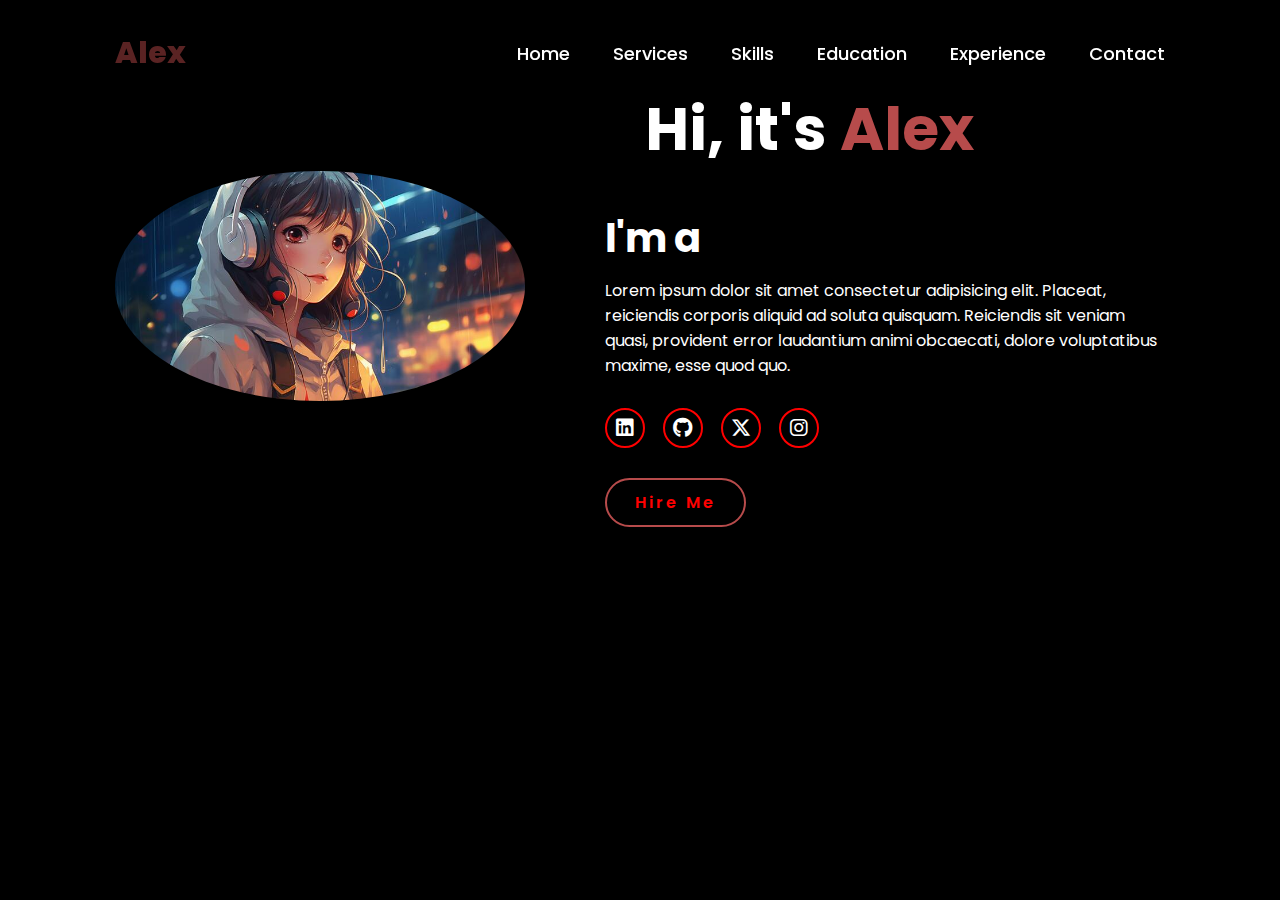
<file: portfolio/index.html>
<!DOCTYPE html>
<html lang="en">
<head>
    <meta charset="UTF-8">
    <meta name="viewport" content="width=device-width, initial-scale=1.0">
    <link rel="stylesheet" href="https://cdnjs.cloudflare.com/ajax/libs/font-awesome/6.7.2/css/all.min.css">
    <title>Portfolio</title>
    <link rel="stylesheet" href="style.css">
</head>
<body>
    <header>
        <a href="#" class="logo">Alex</a>
        <nav>
            <a href="#" class="active">Home</a>
            <a href="#">Services</a>
            <a href="#">Skills</a>
            <a href="#">Education</a>
            <a href="#">Experience</a>
            <a href="#">Contact</a>
        </nav>
    </header>
    <section>
        <div class="home">
            <div class="home-img">
                <img src="main.jpg" alt="">
            </div>
            <div class="home-content">
                <h1>Hi, it's <span>Alex</span></h1>
                <h3 class="typing-text">I'm a</h3>
                <p>Lorem ipsum dolor sit amet consectetur adipisicing elit. Placeat, reiciendis corporis aliquid ad soluta quisquam. Reiciendis sit veniam quasi, provident error laudantium animi obcaecati, dolore voluptatibus maxime, esse quod quo.</p>
                <div class="social-icons">
                    <a href="#"><i class="fa-brands fa-linkedin"></i></a>
                    <a href="#"><i class="fa-brands fa-github"></i></a>
                    <a href="#"><i class="fa-brands fa-x-twitter"></i></a>
                    <a href="#"><i class="fa-brands fa-instagram"></i></a>
                </div>
                <a href="#" class="btn">Hire Me</a>
            </div>
        </div>
    </section>
</body>
</html>
</file>
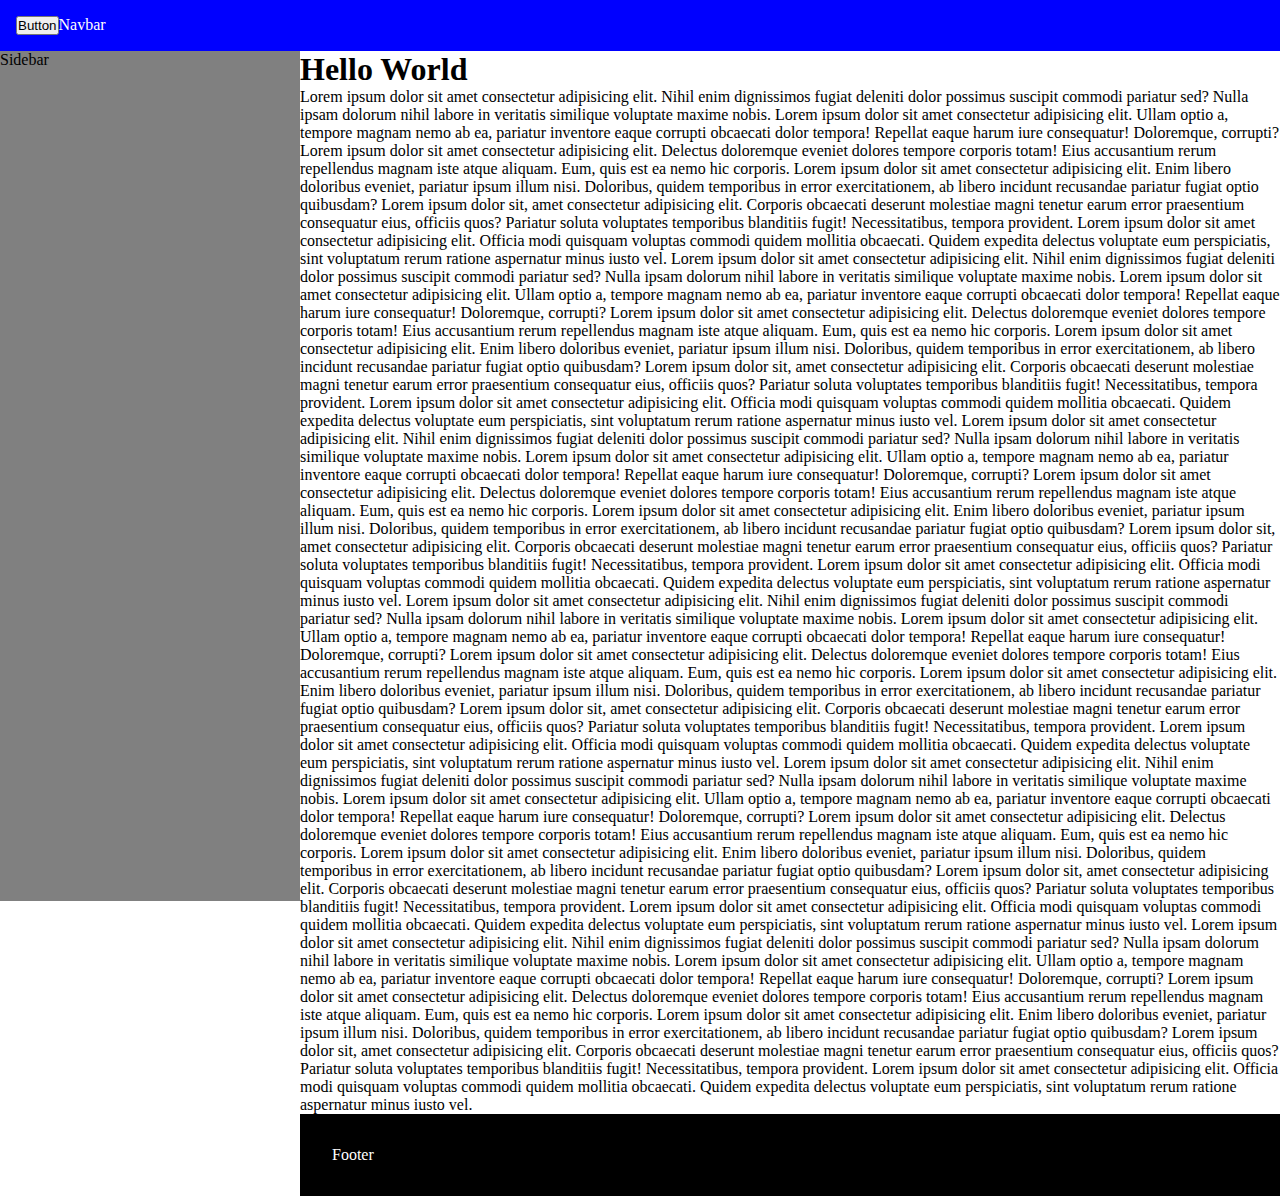
<file: responsiveLayouts/index.html>
<!DOCTYPE html>
<html lang="en">
<head>
    <meta charset="UTF-8">
    <meta name="viewport" content="width=device-width, initial-scale=1.0">
    <title>Grid Tutorial</title>
    <link rel="stylesheet" href="style.css">
    <script type="text/javascript" src="app.js" defer></script>
</head>
<body>
    <nav><button onclick="toggleSidebar()">Button</button>Navbar</nav>
    <aside id="sidebar">Sidebar</aside>
    <main>
        <h1>Hello World</h1>
        <p>Lorem ipsum dolor sit amet consectetur adipisicing elit. Nihil enim dignissimos fugiat deleniti dolor possimus suscipit commodi pariatur sed? Nulla ipsam dolorum nihil labore in veritatis similique voluptate maxime nobis.
            Lorem ipsum dolor sit amet consectetur adipisicing elit. Ullam optio a, tempore magnam nemo ab ea, pariatur inventore eaque corrupti obcaecati dolor tempora! Repellat eaque harum iure consequatur! Doloremque, corrupti?
            Lorem ipsum dolor sit amet consectetur adipisicing elit. Delectus doloremque eveniet dolores tempore corporis totam! Eius accusantium rerum repellendus magnam iste atque aliquam. Eum, quis est ea nemo hic corporis.
            Lorem ipsum dolor sit amet consectetur adipisicing elit. Enim libero doloribus eveniet, pariatur ipsum illum nisi. Doloribus, quidem temporibus in error exercitationem, ab libero incidunt recusandae pariatur fugiat optio quibusdam?
            Lorem ipsum dolor sit, amet consectetur adipisicing elit. Corporis obcaecati deserunt molestiae magni tenetur earum error praesentium consequatur eius, officiis quos? Pariatur soluta voluptates temporibus blanditiis fugit! Necessitatibus, tempora provident.
            Lorem ipsum dolor sit amet consectetur adipisicing elit. Officia modi quisquam voluptas commodi quidem mollitia obcaecati. Quidem expedita delectus voluptate eum perspiciatis, sint voluptatum rerum ratione aspernatur minus iusto vel.
            Lorem ipsum dolor sit amet consectetur adipisicing elit. Nihil enim dignissimos fugiat deleniti dolor possimus suscipit commodi pariatur sed? Nulla ipsam dolorum nihil labore in veritatis similique voluptate maxime nobis.
            Lorem ipsum dolor sit amet consectetur adipisicing elit. Ullam optio a, tempore magnam nemo ab ea, pariatur inventore eaque corrupti obcaecati dolor tempora! Repellat eaque harum iure consequatur! Doloremque, corrupti?
            Lorem ipsum dolor sit amet consectetur adipisicing elit. Delectus doloremque eveniet dolores tempore corporis totam! Eius accusantium rerum repellendus magnam iste atque aliquam. Eum, quis est ea nemo hic corporis.
            Lorem ipsum dolor sit amet consectetur adipisicing elit. Enim libero doloribus eveniet, pariatur ipsum illum nisi. Doloribus, quidem temporibus in error exercitationem, ab libero incidunt recusandae pariatur fugiat optio quibusdam?
            Lorem ipsum dolor sit, amet consectetur adipisicing elit. Corporis obcaecati deserunt molestiae magni tenetur earum error praesentium consequatur eius, officiis quos? Pariatur soluta voluptates temporibus blanditiis fugit! Necessitatibus, tempora provident.
            Lorem ipsum dolor sit amet consectetur adipisicing elit. Officia modi quisquam voluptas commodi quidem mollitia obcaecati. Quidem expedita delectus voluptate eum perspiciatis, sint voluptatum rerum ratione aspernatur minus iusto vel.
            Lorem ipsum dolor sit amet consectetur adipisicing elit. Nihil enim dignissimos fugiat deleniti dolor possimus suscipit commodi pariatur sed? Nulla ipsam dolorum nihil labore in veritatis similique voluptate maxime nobis.
            Lorem ipsum dolor sit amet consectetur adipisicing elit. Ullam optio a, tempore magnam nemo ab ea, pariatur inventore eaque corrupti obcaecati dolor tempora! Repellat eaque harum iure consequatur! Doloremque, corrupti?
            Lorem ipsum dolor sit amet consectetur adipisicing elit. Delectus doloremque eveniet dolores tempore corporis totam! Eius accusantium rerum repellendus magnam iste atque aliquam. Eum, quis est ea nemo hic corporis.
            Lorem ipsum dolor sit amet consectetur adipisicing elit. Enim libero doloribus eveniet, pariatur ipsum illum nisi. Doloribus, quidem temporibus in error exercitationem, ab libero incidunt recusandae pariatur fugiat optio quibusdam?
            Lorem ipsum dolor sit, amet consectetur adipisicing elit. Corporis obcaecati deserunt molestiae magni tenetur earum error praesentium consequatur eius, officiis quos? Pariatur soluta voluptates temporibus blanditiis fugit! Necessitatibus, tempora provident.
            Lorem ipsum dolor sit amet consectetur adipisicing elit. Officia modi quisquam voluptas commodi quidem mollitia obcaecati. Quidem expedita delectus voluptate eum perspiciatis, sint voluptatum rerum ratione aspernatur minus iusto vel.
            Lorem ipsum dolor sit amet consectetur adipisicing elit. Nihil enim dignissimos fugiat deleniti dolor possimus suscipit commodi pariatur sed? Nulla ipsam dolorum nihil labore in veritatis similique voluptate maxime nobis.
            Lorem ipsum dolor sit amet consectetur adipisicing elit. Ullam optio a, tempore magnam nemo ab ea, pariatur inventore eaque corrupti obcaecati dolor tempora! Repellat eaque harum iure consequatur! Doloremque, corrupti?
            Lorem ipsum dolor sit amet consectetur adipisicing elit. Delectus doloremque eveniet dolores tempore corporis totam! Eius accusantium rerum repellendus magnam iste atque aliquam. Eum, quis est ea nemo hic corporis.
            Lorem ipsum dolor sit amet consectetur adipisicing elit. Enim libero doloribus eveniet, pariatur ipsum illum nisi. Doloribus, quidem temporibus in error exercitationem, ab libero incidunt recusandae pariatur fugiat optio quibusdam?
            Lorem ipsum dolor sit, amet consectetur adipisicing elit. Corporis obcaecati deserunt molestiae magni tenetur earum error praesentium consequatur eius, officiis quos? Pariatur soluta voluptates temporibus blanditiis fugit! Necessitatibus, tempora provident.
            Lorem ipsum dolor sit amet consectetur adipisicing elit. Officia modi quisquam voluptas commodi quidem mollitia obcaecati. Quidem expedita delectus voluptate eum perspiciatis, sint voluptatum rerum ratione aspernatur minus iusto vel.
            Lorem ipsum dolor sit amet consectetur adipisicing elit. Nihil enim dignissimos fugiat deleniti dolor possimus suscipit commodi pariatur sed? Nulla ipsam dolorum nihil labore in veritatis similique voluptate maxime nobis.
            Lorem ipsum dolor sit amet consectetur adipisicing elit. Ullam optio a, tempore magnam nemo ab ea, pariatur inventore eaque corrupti obcaecati dolor tempora! Repellat eaque harum iure consequatur! Doloremque, corrupti?
            Lorem ipsum dolor sit amet consectetur adipisicing elit. Delectus doloremque eveniet dolores tempore corporis totam! Eius accusantium rerum repellendus magnam iste atque aliquam. Eum, quis est ea nemo hic corporis.
            Lorem ipsum dolor sit amet consectetur adipisicing elit. Enim libero doloribus eveniet, pariatur ipsum illum nisi. Doloribus, quidem temporibus in error exercitationem, ab libero incidunt recusandae pariatur fugiat optio quibusdam?
            Lorem ipsum dolor sit, amet consectetur adipisicing elit. Corporis obcaecati deserunt molestiae magni tenetur earum error praesentium consequatur eius, officiis quos? Pariatur soluta voluptates temporibus blanditiis fugit! Necessitatibus, tempora provident.
            Lorem ipsum dolor sit amet consectetur adipisicing elit. Officia modi quisquam voluptas commodi quidem mollitia obcaecati. Quidem expedita delectus voluptate eum perspiciatis, sint voluptatum rerum ratione aspernatur minus iusto vel.
            Lorem ipsum dolor sit amet consectetur adipisicing elit. Nihil enim dignissimos fugiat deleniti dolor possimus suscipit commodi pariatur sed? Nulla ipsam dolorum nihil labore in veritatis similique voluptate maxime nobis.
            Lorem ipsum dolor sit amet consectetur adipisicing elit. Ullam optio a, tempore magnam nemo ab ea, pariatur inventore eaque corrupti obcaecati dolor tempora! Repellat eaque harum iure consequatur! Doloremque, corrupti?
            Lorem ipsum dolor sit amet consectetur adipisicing elit. Delectus doloremque eveniet dolores tempore corporis totam! Eius accusantium rerum repellendus magnam iste atque aliquam. Eum, quis est ea nemo hic corporis.
            Lorem ipsum dolor sit amet consectetur adipisicing elit. Enim libero doloribus eveniet, pariatur ipsum illum nisi. Doloribus, quidem temporibus in error exercitationem, ab libero incidunt recusandae pariatur fugiat optio quibusdam?
            Lorem ipsum dolor sit, amet consectetur adipisicing elit. Corporis obcaecati deserunt molestiae magni tenetur earum error praesentium consequatur eius, officiis quos? Pariatur soluta voluptates temporibus blanditiis fugit! Necessitatibus, tempora provident.
            Lorem ipsum dolor sit amet consectetur adipisicing elit. Officia modi quisquam voluptas commodi quidem mollitia obcaecati. Quidem expedita delectus voluptate eum perspiciatis, sint voluptatum rerum ratione aspernatur minus iusto vel.
            
        </p>
    </main>
    <footer>Footer</footer>
</body>
</html>
</file>
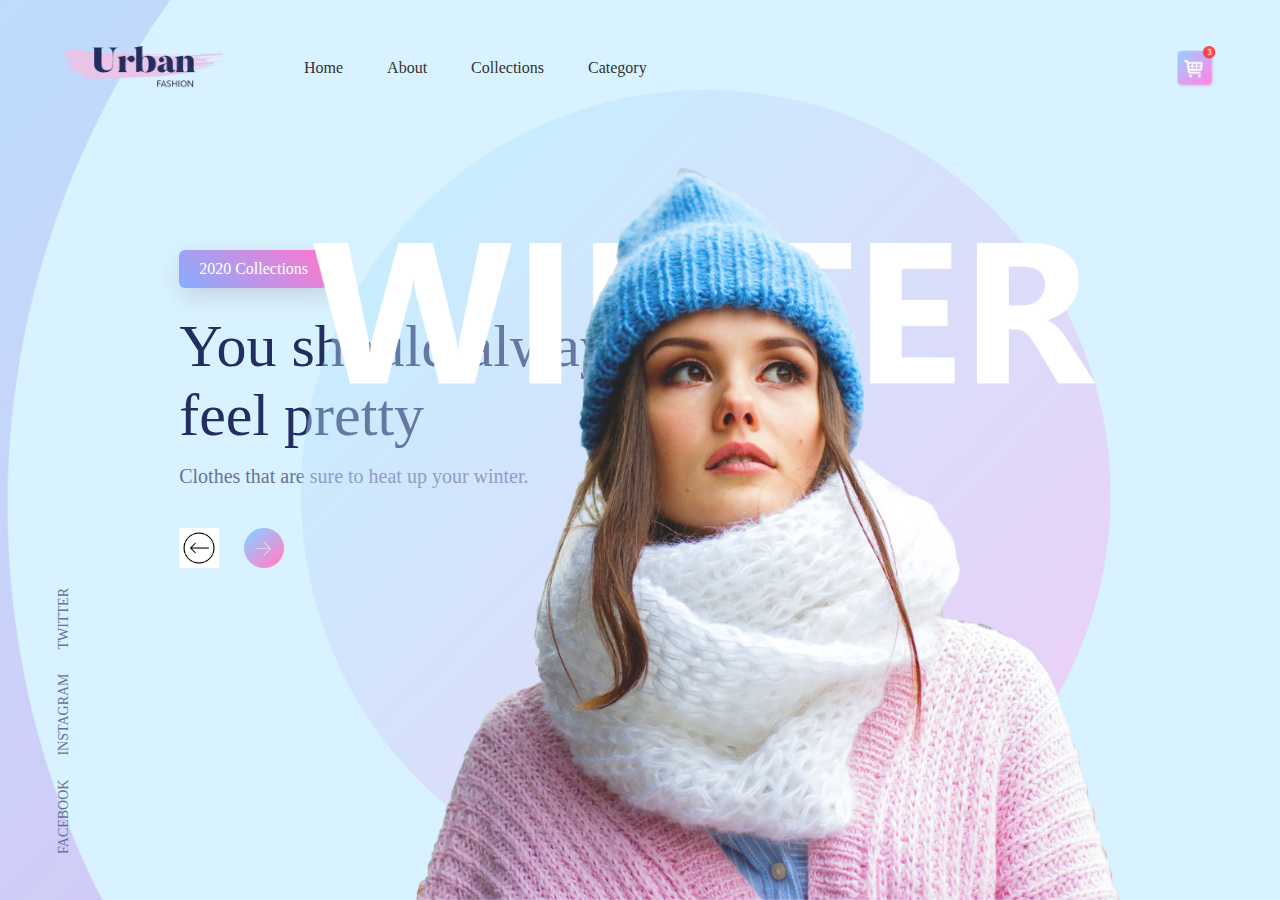
<file: UrbanFashion/index.html>
<!DOCTYPE html>
<html lang="en">
<head>
    <meta charset="UTF-8">
    <meta name="viewport" content="width=device-width, initial-scale=1.0">
    <title>Website Design</title>
    <link rel="stylesheet" href="style.css">
</head>
<body>
    <div class="container">
        <div class="navbar">
            <img src="logo.png" class="logo">
            <nav>
                <ul>
                    <li><a href="">Home</a></li>
                    <li><a href="">About</a></li>
                    <li><a href="">Collections</a></li>
                    <li><a href="">Category</a></li>
                </ul>
            </nav>
            <img src="cart.png" class="cart">
        </div>
        <div class="content">
            <a href="" class="btn">2020 Collections</a>
            <h1>You should always <br> feel pretty</h1>
            <p>Clothes that are sure to heat up your winter.</p>
            <div class="arrow-icons">
                <img src="backword.png">
                <img src="next-arrow.png">
            </div>
        </div>

        <img src="img.png" class="feature-image">
        <div class="social-links">
            <a href="">FACEBOOK</a>
            <a href="">INSTAGRAM</a>
            <a href="">TWITTER</a>
        </div>
    </div>
</body>
</html>
</file>
<file: portfolio/style.css>
@import url("https://fonts.googleapis.com/css2?family=Poppins:ital,wght@0,100;0,200;0,300;0,400;0,500;0,600;0,700;0,800;0,900;1,100;1,200;1,300;1,400;1,500;1,600;1,700;1,800;1,900&family=Press+Start+2P&family=Roboto:ital,wght@0,100..900;1,100..900&display=swap");

* {
    margin: 0;
    padding: 0;
    box-sizing: border-box;
    text-decoration: none;
    border: none;
    outline: none;
    font-family: 'Poppins', sans-serif;
}

html {
    font-size: 62.5%;
}

body {
    width: 100%;
    height: 100vh;
    overflow: hidden;
    background-color: black;
    color: white;
}

header {
    margin-top: 20px;
    position: fixed;
    top: 0;
    left: 0;
    width: 100%;
    padding: 1rem 9%;
    background-color: transparent;
    filter: drop-shadow(10px);
    display: flex;
    justify-content: space-between;
    align-items: center;
    z-index: 100;
}

.logo {
    font-size: 3rem;
    color: rgb(90, 35, 35);
    font-weight: 800;
    cursor: pointer;
    transition: 0.5s ease;
}

.logo:hover {
    transform: scale(1.1);
}

nav a {
    font-size: 1.8rem;
    color: white;
    margin-left: 4rem;
    font-weight: 500;
    transition: 0.3s ease;
    border-bottom: 3px solid transparent;
}

.nav a:hover,
.nav a.active {
    color: rgb(99, 32, 32);
    border-bottom: 3px solid rgb(104, 22, 22);
}
 @media(max-width:995px) {
    nav {
        position: absolute;
        top: 0;
        right: 0;
        width: 40%;
        display: none;
        border-left: 3px solid #b74b4b;
        border-bottom: 3px solid #b74b4b;
        border-bottom-left-radius: 2rem;
        padding: 1rem solid;
        background-color: #161616;
        border-top: 0.1rem solid rgba(0, 0, 0, 0.1);
    }
    nav.active {
        display: block;
    }
    
    nav a {
        display: block;
        font-size: 2rem;
        margin: 3rem 0;
    }

    nav a:hover,
nav a.active {
    padding: 1rem;
    border-radius: 0.5rem;
    border-bottom: 0.5rem solid rgb(94, 11, 11);
}
} 

section {
    min-height: 100vh;
    padding: 5rem 9% 5rem;
}

.home{
    display: flex;
    justify-content: center;
    align-items: center;
    gap: 8rem;
    background-color: black
}

.home .home-content h1{
    font-size: 6rem;
    font-weight: 700;
    line-height: 1.3;
    margin: 40px;
}

span{
    color: #b74b4b;
}

.home-content h3{
    font-size: 4rem;
    margin-bottom: 1rem;
    font-weight: 700;
}

.home-content p{
    font-size: 1.6rem;
}
.home-img{
    border-radius: 50%;
}

.home-img img{
    position: relative;
    width: 32vw;
    border-radius: 50%;
    box-shadow: 0 0 25px solid red;
    cursor: pointer;
    transition: 0.2s linear;
}

.home-img img:hover{
    font-size: 1.8rem;
    font-weight: 500;
}

.social-icons a{
    display: inline-flex;
    justify-content: center;
    align-items: center;
    width: 4rem;
    height: 4rem;
    background-color: transparent;
    border: 0.2rem solid red;
    font-size: 2rem;
    border-radius: 50%;
    margin: 3rem 1.5rem 3rem 0;
    transition: 0.3s ease;
    color: white;
}

.social-icons a:hover{
    color: black;
    transform: scale(1.3) translateY(-5px);
background-color: #b74b4b;
box-shadow: 0 0 25px #b74b4b;
}

.btn{
display: inline-block;
padding: 1rem 2.8rem;
background-color: black;
border-radius: 4rem;
font-size: 1.6rem;
color: red;
font-weight: 600;
border: 2px solid #b74b4b;
transition: 0.3 ease;
cursor: pointer;
letter-spacing: 0.3rem;
}

.btn:hover{
    transform: scale(1.03);
    background-color: #b74b4b;
    color: black;
    box-shadow: 0 0 25px #b74b4b;
}

.typing-text{
    font-size: 34px;
    font-weight: 600;
    min-width: 280px;
}

.typing-text span{
    position: relative;
}

.typing-text span::before{
    content: "software Development";
    color: #b74b4b;
    animation: words 20s infinite;
}

.typing-text span::after{
    content: "";
    background-color: black;
    position: absolute;
    width: calc(100% + 8px);
    height: 100px;
    border-left: 3px solid black;
    right: -8;
    animation: cursor 0.6s infinite;
}

@keyframes cursor{
    to{
        border-left: 3px solid red;
    }
}

@keyframes words{
    0%, 20% {
        content: "Web Developer";
    }
    21%, 40%{
        content: "Software Developer";
    }
    41%, 60% {
        content: "Web Designer";
    }
    61%, 80%{
        content: "Youtuber";
    }
    81%, 100%{
        content: "Script Writer";
    }
}

@media (max-width:1000px) {
    .home{
        gap: 4rem;
    }
}

@media(max-width:995px) {
    .home{
        flex-direction: column;
        margin: 5rem 4rem;
    }

    .home .home-content h3{
        font-size: 2.5rem;
    }

    .home-content h1{
        font-size: 5rem;
    }

    .home-img img{
        width: 70vw;
        margin-top: 4rem;
    }
}
</file>
<file: responsiveLayouts/style.css>
*{
    margin: 0;
    padding: 0;
}

body{
    min-height: 100vh;
    display: grid;
    grid-template-columns:300px 1fr;
    grid-template-rows: auto 1fr auto;
    grid-template-areas:
     "navbar navbar"
     "sidebar main"
     "sidebar footer" ;
}

nav{
    top: 0;
    position: sticky;
    grid-area: navbar;
    background-color: blue;
    color: white;
    padding: 1em;
}

aside{
    grid-area: sidebar;
    background-color: grey;
    top: 50.4px;
    height: calc(100vh - 50.4px);
    position: sticky;
    align-self: start;
}

footer{
    grid-area: footer;
    background: black;
    color: white;
    padding: 2em;
}

@media(max-width: 800px) {
    body{
        grid-template-columns: 1fr;
    }
    aside{
        position: fixed;
        width: 300px;
        display: none;
    }
    show{
        display: block;
    }
}
</file>
<file: UrbanFashion/style.css>
*{
    margin: 0;
    padding: 0;
}

.container{
    height: 100vh;
    width: 100%;
    background-image: url(background.png);
    background-position: center;
    background-size: cover;
    padding-left: 5%;
    padding-right: 5%;
    box-sizing: border-box;
    position: relative;
}

.navbar {
    width: 100%;
    height: 15vh;
    margin: auto;
    display: flex;
    align-items: center;
}

.logo {
    width: 160px;
    cursor: pointer;
}

.cart {
    width: 40px;
    cursor: pointer;
}

nav {
    flex: 1;
    padding-left: 60px;
}

nav ul li{
    display: inline-block;
    list-style: none;
    margin: 0px 20px;
}

nav ul li a{
    text-decoration: none;
    color: #333;
}

.content h1{
    font-size: 60px;
    font-weight: 100;
    margin-top: 24px;
    margin-bottom: 15px;
    color: #232d60;
}


.content p{
    font-size: 20px;
    color: #6a7199;
}

.content {
    margin-left: 10%;
    margin-top: 10%;
}


.content .btn {
    display: inline-block;
    background: linear-gradient(45deg, #87adfe, #ff77cd);
    border-radius: 6px;
    padding: 10px 20px;
    box-sizing: border-box;
    text-decoration: none;
    color: #fff;
    box-shadow: 3px 8px 22px rgba(94, 28, 68, 0.15);
}

.arrow-icons {
    margin-top: 40px;
    display: flex;
}

.arrow-icons img{
    width: 40px;
    margin-right: 25px;
}

.feature-image{
    height: 90%;
    position: absolute;
    bottom: 0;
    right: 160px;
}

.social-links{
    transform: rotate(-90deg);
    position: absolute;
    left: -80px;
    bottom: 180px;
}

.social-links a{
    text-decoration: none;
    color: #6a7199;
    padding-right: 20px;
    font-size: 14px;
}
</file>
